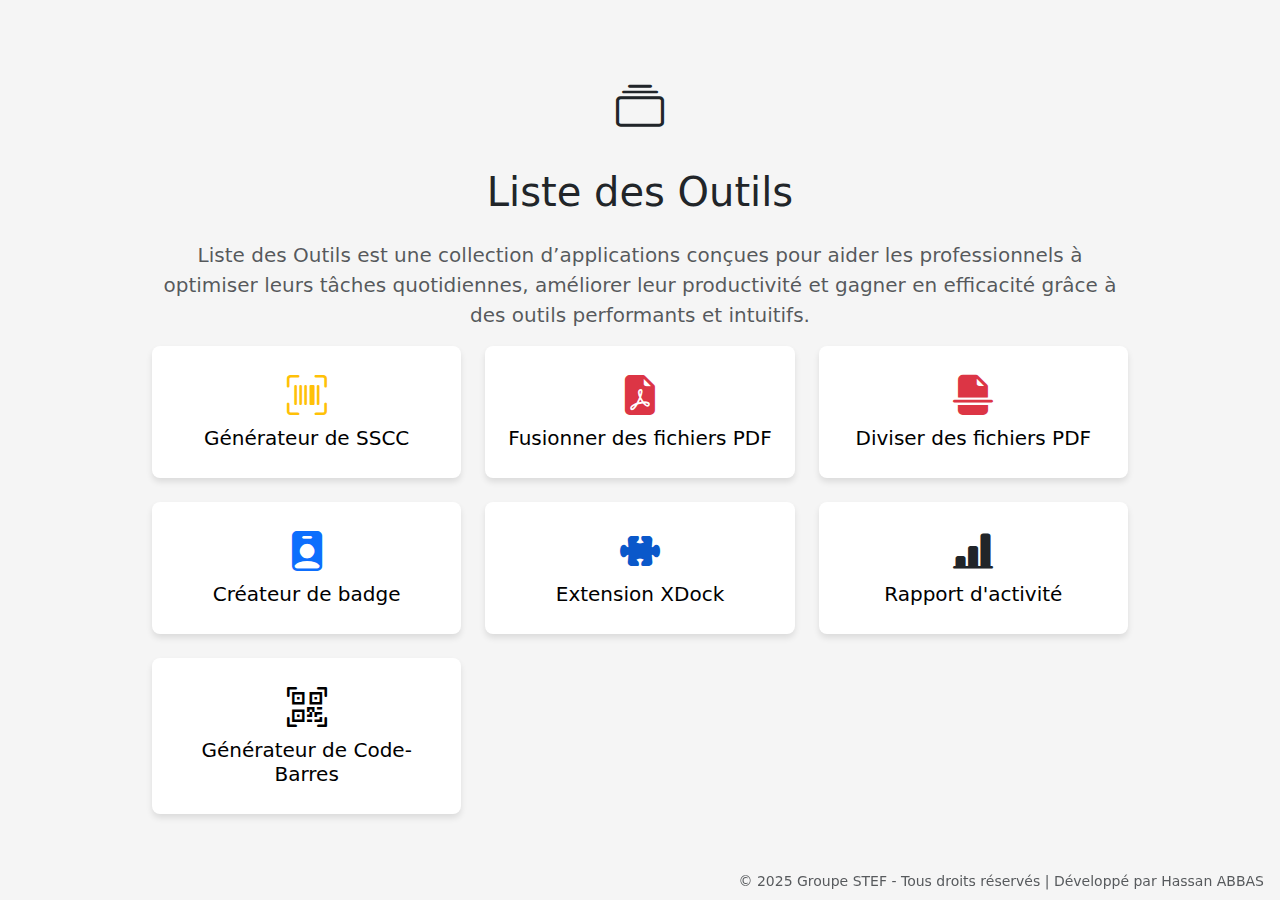
<file: index.html>
<!DOCTYPE html>
<html lang="fr">
<head>
    <meta charset="UTF-8">
    <meta name="viewport" content="width=device-width, initial-scale=1.0">
    <title>Liste des Outils</title>
    <link rel="shortcut icon" href="assets/icon_stef.png" type="image/x-icon">
    <!-- Bootstrap CSS -->
    <link href="https://cdn.jsdelivr.net/npm/bootstrap@5.3.0/dist/css/bootstrap.min.css" rel="stylesheet">
    <!-- Bootstrap Icons -->
    <link href="https://cdn.jsdelivr.net/npm/bootstrap-icons@1.10.0/font/bootstrap-icons.css" rel="stylesheet">
    <style>
        body {
            background-color: #f5f5f5;
        }

        .container{
            max-width: 1000px;
        }
        .tool-card {
            background-color: #fff;
            border-radius: 8px;
            padding: 20px;
            text-align: center;
            box-shadow: 0 4px 6px rgba(0, 0, 0, 0.1);
            transition: transform 0.2s;
        }

        .tool-card h5{
            color: black;
        }
        .tool-card:hover {
            transform: translateY(-5px);
        }
        .tool-icon {
            font-size: 2.5rem;
            color: #0d6efd;
            margin-bottom: 10px;
        }
        .icon-logo{
            font-size: 48px;
        }
    </style>
</head>
<body>

    <div class="container py-5">

        <div class="text-center my-4"><i class="bi bi-collection icon-logo"></i></div>

        <h1 class="text-center mb-4">Liste des Outils</h1>
        <p class="fs-5 text-muted text-center ">Liste des Outils est une collection d’applications conçues pour aider les professionnels à optimiser leurs tâches quotidiennes, améliorer leur productivité et gagner en efficacité grâce à des outils performants et intuitifs.</p>
        <div class="row g-4">
            <!-- Générateur de SSCC Dynamique -->
            <div class="col-md-4"> 
                <a class="text-decoration-none" href="./sscc-generator/">
                <div class="tool-card">
                    <i class="bi bi-upc-scan tool-icon"  style="color: #ffc107;"></i>
                    <h5>Générateur de SSCC</h5>
                    <!-- <p class="text-danger small">Nouvelle</p> -->
                </div>
            </a>
            </div>
            <!-- Fusionner des fichiers PDF -->
            <div class="col-md-4">
                <a class="text-decoration-none" href="./merge-pdf/">
                <div class="tool-card">
                    <i class="bi bi-file-earmark-pdf-fill tool-icon" style="color: #dc3545;"></i>
                    <h5>Fusionner des fichiers PDF</h5>
                    
                </div>
            </a>
            </div>
            <!-- Scinder des fichiers PDF -->
            <div class="col-md-4">
                <a class="text-decoration-none" href="./split-pdf/">
                <div class="tool-card">
                    <i class="bi bi-file-earmark-break-fill tool-icon" style="color: #dc3545;"></i>
                    <h5>Diviser des fichiers PDF</h5>
                </div>
            </a>
            </div>
            <!-- Créateur de badge -->
            <div class="col-md-4">
                <a class="text-decoration-none" href="./badge-creator/">
                <div class="tool-card">

                    <i class="bi bi-person-badge-fill tool-icon" style="color: #0d6efd;"></i>
                    <h5>Créateur de badge</h5>
                </div>
                </a>
            </div>
             <!-- Extension XDock -->
             <div class="col-md-4">
                <a class="text-decoration-none" href="https://microsoftedge.microsoft.com/addons/detail/xdock-pro/eeablpmopkgfnpmdnpkndiadiaciopib" target="_blank">
                <div class="tool-card">

                    <i class="bi bi-puzzle-fill tool-icon" style="color: #0a58ca;"></i>
                    <h5>Extension XDock</h5>
                </div>
                </a>
            </div>

                <!-- Rapport d'activité -->
                <div class="col-md-4">
                    <a class="text-decoration-none" href="./activity-report/">
                    <div class="tool-card">
    
                        <i class="bi bi-bar-chart-line-fill tool-icon"  style="color: #212529;"></i>
                        <h5>Rapport d'activité</h5>
                    </div>
                    </a>
                </div>

                      <!-- Générateur des codes barres -->
                      <div class="col-md-4">
                        <a class="text-decoration-none" href="./barcode-generator/">
                        <div class="tool-card">
        
                            <i class="bi bi-qr-code-scan tool-icon"  style="color: #000000;"></i>
                            <h5>Générateur de Code-Barres</h5>
                         
                        </div>
                        </a>
                    </div>
        </div>
    </div>


    <div class=" position-fixed bottom-0 end-0 mb-2 me-3 text-muted small">© 2025 Groupe STEF - Tous droits réservés | Développé par Hassan ABBAS</div>
    <!-- Bootstrap JS (optional) -->
    <script src="https://cdn.jsdelivr.net/npm/bootstrap@5.3.0/dist/js/bootstrap.bundle.min.js"></script>
</body>
</html>
</file>
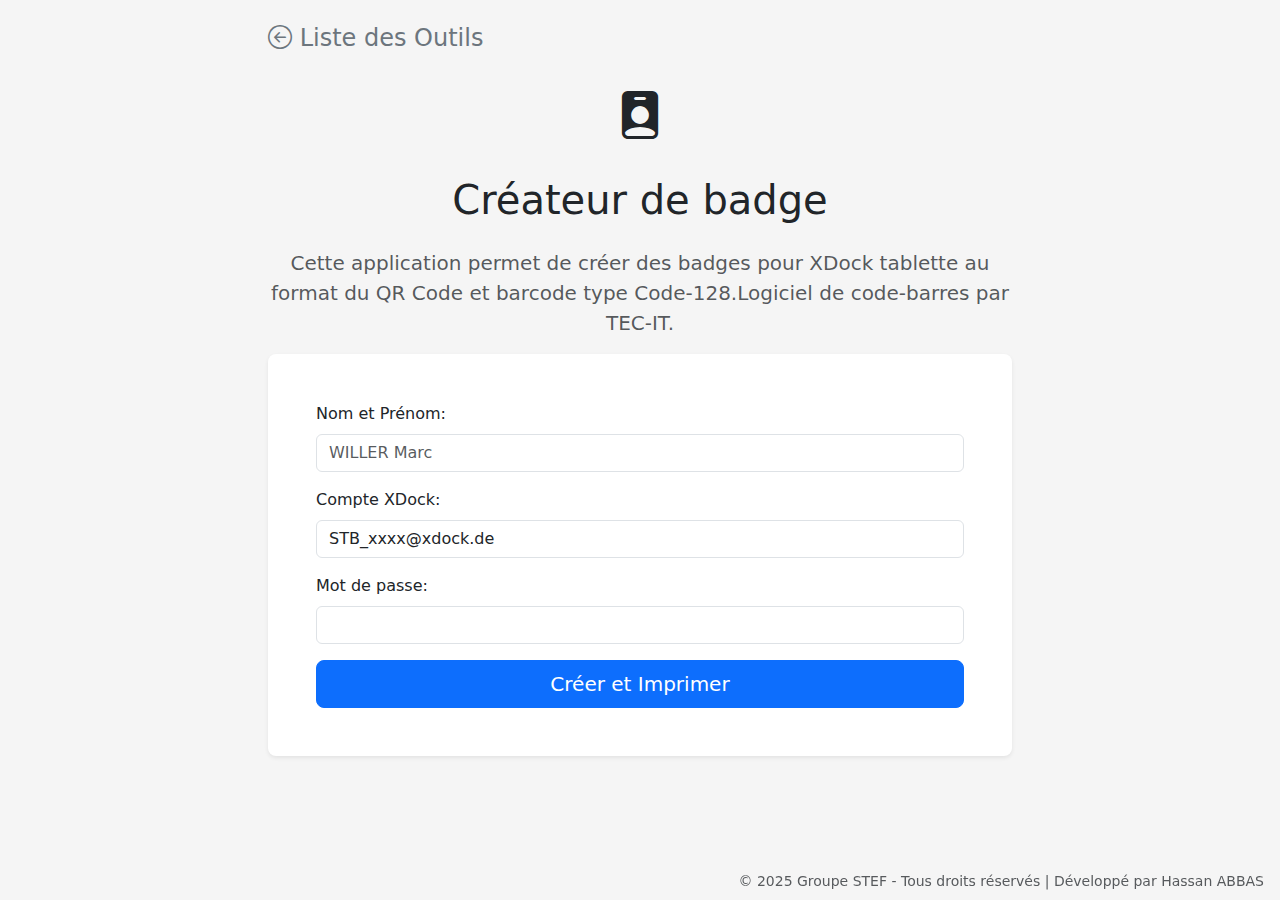
<file: badge-creator/index.html>
<!DOCTYPE html>
<html lang="fr">
<head>
    <meta charset="UTF-8">
    <meta name="viewport" content="width=device-width, initial-scale=1.0">
    <title>Créateur de badge</title>
    <link rel="shortcut icon" href="../assets/icon_stef.png" type="image/x-icon">
    <!-- Bootstrap CSS -->
    <link href="https://cdn.jsdelivr.net/npm/bootstrap@5.3.3/dist/css/bootstrap.min.css" rel="stylesheet">
     <!-- Bootstrap Icons -->
     <link href="https://cdn.jsdelivr.net/npm/bootstrap-icons@1.10.0/font/bootstrap-icons.css" rel="stylesheet">
    <style>
        body,html{
            height: 100%;
        }
        body {
            padding: 20px;
            background-color: #f5f5f5;
           
    position: relative;
        }
        #barcodeImage {
            max-width: 100%;
            height: auto;
            margin-top: 20px;
        }
        .container{
            max-width: 768px;
            position: relative;
            z-index: 1;
        }

        .icon-logo{
            font-size: 48px;
        }

    </style>
</head>
<body>
   
    <div class="container">
     
        <a class="my-4 fs-4 link-secondary text-decoration-none" href="../"><i class="bi bi-arrow-left-circle"></i> Liste des Outils</a>
        <div class="text-center my-4"><i class="bi bi-person-badge-fill  icon-logo"></i></div>
        <h1 class="text-center my-4">Créateur de badge</h1>
        <p class="fs-5 text-muted text-center ">Cette application permet de créer des badges pour XDock tablette au format du QR Code et barcode type Code-128.Logiciel de code-barres par TEC-IT.</p>
        <div class="bg-white rounded-3 shadow-sm p-5 mb-5">
            <div class="card-body">
                <form id="ssccForm" action="create.html" method="get">
                    <div class="mb-3">
                        <label for="full_name" class="form-label">Nom et Prénom:</label>
                        <input type="text" id="fullname" name="fullname"  list="names_options" class="form-control" placeholder="WILLER Marc" required>
                        <datalist id="names_options">
                            <option value="BENKOUSSA Hamadi">
                            <option value="BOUAKHRI YOUNES">
                            <option value="BOUGAA ABDERRAHIM">
                            <option value="CHRISTINE Kevin">
                            <option value="DIALLO Boubacar">
                            <option value="EISENBEIS Chris">
                            <option value="FERRANDEZ Daniel">
                            <option value="HEILIG Patrice">
                            <option value="HENRIOT Christophe">
                            <option value="HENRIOT Eric">
                            <option value="HENRIOT Julian">
                            <option value="IMBS Sebastien">
                            <option value="KUNTZ Sebastien">
                            <option value="KUREKCI Gokhan">
                            <option value="MASSON Romain">
                            <option value="MOR Taner">
                            <option value="MURER Stephan">
                            <option value="ROSSE Arnaud">
                            <option value="SCHOETTEL Georges">
                            <option value="SOULAIMANA Bounouvamini">
                            <option value="STRUB Mike">
                            <option value="THOMAE David">
                            <option value="TOMEI Suzie">
                            <option value="URBAN Matthieu">
                            <option value="VESPERINI Gregory">
                            <option value="WILLER Marc">
                            <option value="ABBAS Hassan">
                            <option value="ELKADIKI Saleh">
                            <option value="ZAGGAY Mohammed">
                            <option value="Sabrina.H">
                            <option value="Benjamin">
                            <option value="Bilal El H">
                            <option value="Ludovic">
                            <option value="Pierre">
                            <option value="Lucas">
                            <option value="Houcine">
                            <option value="Hocine.OZ">
                            <option value="Florian">
                          </datalist>
                    </div>
                    <div class="mb-3">
                        <label for="email" class="form-label">Compte XDock:</label>
                        <input type="text" id="email" name="email" class="form-control" value="STB_xxxx@xdock.de" required>
                    </div>

                    <div class="mb-3">
                        <label for="password" class="form-label">Mot de passe:</label>
                        <input type="password" id="password" name="password" class="form-control" required>
                    </div>

                    <button type="submit" class="btn btn-primary btn-lg w-100">Créer et Imprimer</button>

                </form>
            </div>
        </div>
    </div>

    <div class=" position-fixed bottom-0 end-0 mb-2 me-3 text-muted small">© 2025 Groupe STEF - Tous droits réservés | Développé par Hassan ABBAS</div>
   

    <!-- Bootstrap JS et dépendances -->
    <script src="https://cdn.jsdelivr.net/npm/@popperjs/core@2.11.8/dist/umd/popper.min.js"></script>
    <script src="https://cdn.jsdelivr.net/npm/bootstrap@5.3.3/dist/js/bootstrap.min.js"></script>
</body>
</html>
</file>
